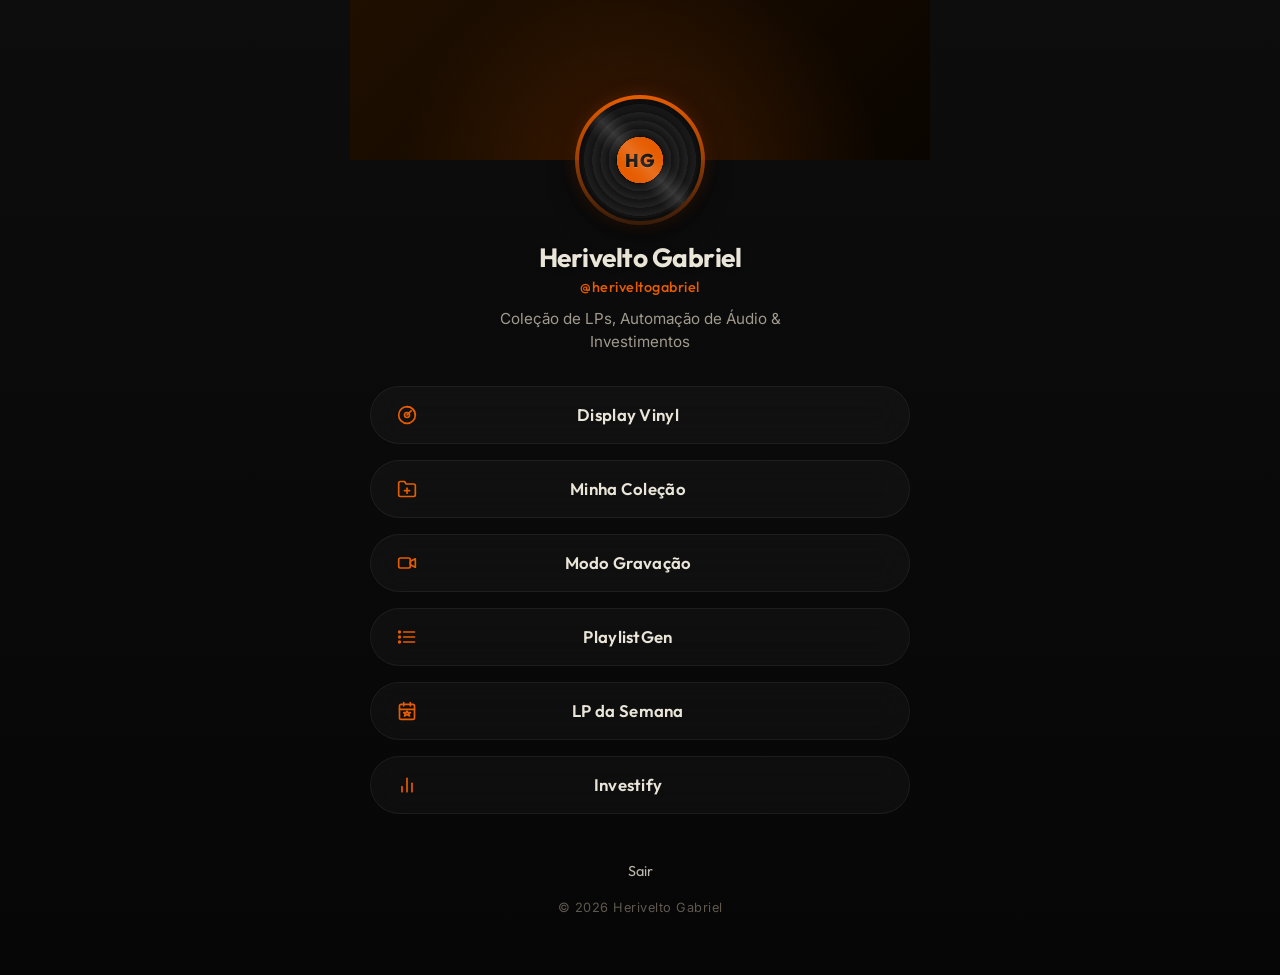
<file: static/herivelto.html>
<!DOCTYPE html>
<html lang="pt-BR">
<head>
  <meta charset="UTF-8">
  <meta name="viewport" content="width=device-width, initial-scale=1.0">
  <!-- iOS PWA Support -->
  <meta name="apple-mobile-web-app-capable" content="yes">
  <meta name="apple-mobile-web-app-status-bar-style" content="black-translucent">
  <meta name="apple-mobile-web-app-title" content="HG Links">
  <link rel="apple-touch-icon" href="/static/logo_lp_da_semana.png">

  <title>Herivelto Gabriel | Links</title>
  <!-- SEO & Icons -->
  <link rel="icon" type="image/png" href="/static/favicon.png">
  <meta name="theme-color" content="#080808">
  <meta name="description" content="Central de Sistemas e Projetos de Herivelto Gabriel.">
  
  <!-- Premium Typography -->
  <link rel="preconnect" href="https://fonts.googleapis.com">
  <link rel="preconnect" href="https://fonts.gstatic.com" crossorigin>
  <link href="https://fonts.googleapis.com/css2?family=Outfit:wght@300;400;500;600;700;800&family=Inter:wght@400;500;600&display=swap" rel="stylesheet">
  
  <!-- Styling -->
  <link rel="stylesheet" href="/static/herivelto.css?v=4.9.0">
</head>
<body>
  <div class="profile-container">
    <!-- Top Decorative Banner -->
    <div class="banner">
      <div class="banner-overlay"></div>
    </div>
    
    <!-- Profile Info -->
    <div class="profile-header">
      <div class="avatar-wrapper">
        <div class="profile-avatar-vinyl">HG</div>
      </div>
      
      <h1 class="profile-name">Herivelto Gabriel</h1>
      <p class="profile-handle">@heriveltogabriel</p>
      <p class="profile-bio">Coleção de LPs, Automação de Áudio & Investimentos</p>
    </div>
    
    <!-- Link List -->
    <div class="links-list">
      <!-- 1. Display Vinyl -->
      <a href="https://heriveltogabriel.com.br/vinyl/" class="link-card" id="link-display-vinyl" target="_blank" rel="noopener noreferrer">
        <div class="icon-container">
          <!-- Turntable SVG -->
          <svg viewBox="0 0 24 24" fill="none" stroke="currentColor" stroke-width="2" stroke-linecap="round" stroke-linejoin="round">
            <circle cx="12" cy="12" r="10"></circle>
            <circle cx="12" cy="12" r="3"></circle>
            <path d="M12 2a10 10 0 0 1 10 10"></path>
            <path d="M12 12l5-5"></path>
          </svg>
        </div>
        <span class="link-text">Display Vinyl</span>
        <div class="arrow-container">
          <svg viewBox="0 0 24 24" fill="none" stroke="currentColor" stroke-width="2.5" stroke-linecap="round" stroke-linejoin="round">
            <polyline points="9 18 15 12 9 6"></polyline>
          </svg>
        </div>
      </a>

      <!-- 2. Minha Coleção -->
      <a href="https://heriveltogabriel.com.br/admin" class="link-card" id="link-admin" target="_blank" rel="noopener noreferrer">
        <div class="icon-container">
          <!-- Library/Folder Stack SVG -->
          <svg viewBox="0 0 24 24" fill="none" stroke="currentColor" stroke-width="2" stroke-linecap="round" stroke-linejoin="round">
            <path d="M22 19a2 2 0 0 1-2 2H4a2 2 0 0 1-2-2V5a2 2 0 0 1 2-2h5l2 3h9a2 2 0 0 1 2 2z"></path>
            <line x1="12" y1="11" x2="12" y2="17"></line>
            <line x1="9" y1="14" x2="15" y2="14"></line>
          </svg>
        </div>
        <span class="link-text">Minha Coleção</span>
        <div class="arrow-container">
          <svg viewBox="0 0 24 24" fill="none" stroke="currentColor" stroke-width="2.5" stroke-linecap="round" stroke-linejoin="round">
            <polyline points="9 18 15 12 9 6"></polyline>
          </svg>
        </div>
      </a>


      <a href="https://heriveltogabriel.com.br/vinyl/gravar" class="link-card" id="link-gravar">
        <div class="icon-container">
          <!-- Câmera de vídeo -->
          <svg viewBox="0 0 24 24" fill="none" stroke="currentColor" stroke-width="2" stroke-linecap="round" stroke-linejoin="round">
            <rect x="2" y="6" width="14" height="12" rx="2"></rect>
            <path d="m16 10 6-3v10l-6-3z"></path>
          </svg>
        </div>
        <span class="link-text">Modo Gravação</span>
        <div class="arrow-container">
          <svg viewBox="0 0 24 24" fill="none" stroke="currentColor" stroke-width="2.5" stroke-linecap="round" stroke-linejoin="round">
            <polyline points="9 18 15 12 9 6"></polyline>
          </svg>
        </div>
      </a>

      <!-- 4. PlaylistGen -->
      <a href="https://lpdasemana.com.br/gerador.html" class="link-card" id="link-playlist-gen" target="_blank" rel="noopener noreferrer">
        <div class="icon-container">
          <!-- Playlist/Music List SVG -->
          <svg viewBox="0 0 24 24" fill="none" stroke="currentColor" stroke-width="2" stroke-linecap="round" stroke-linejoin="round">
            <line x1="8" y1="6" x2="21" y2="6"></line>
            <line x1="8" y1="12" x2="21" y2="12"></line>
            <line x1="8" y1="18" x2="21" y2="18"></line>
            <circle cx="3" cy="6" r="1"></circle>
            <circle cx="3" cy="12" r="1"></circle>
            <circle cx="3" cy="18" r="1"></circle>
          </svg>
        </div>
        <span class="link-text">PlaylistGen</span>
        <div class="arrow-container">
          <svg viewBox="0 0 24 24" fill="none" stroke="currentColor" stroke-width="2.5" stroke-linecap="round" stroke-linejoin="round">
            <polyline points="9 18 15 12 9 6"></polyline>
          </svg>
        </div>
      </a>

      <!-- 5. LP da Semana -->
      <a href="https://lpdasemana.com.br" class="link-card" id="link-lp-da-semana" target="_blank" rel="noopener noreferrer">
        <div class="icon-container">
          <!-- Calendar Star SVG -->
          <svg viewBox="0 0 24 24" fill="none" stroke="currentColor" stroke-width="2" stroke-linecap="round" stroke-linejoin="round">
            <rect x="3" y="4" width="18" height="18" rx="2" ry="2"></rect>
            <line x1="16" y1="2" x2="16" y2="6"></line>
            <line x1="8" y1="2" x2="8" y2="6"></line>
            <line x1="3" y1="10" x2="21" y2="10"></line>
            <polygon points="12 12 13 14 16 14 14 15 15 18 12 16 9 18 10 15 8 14 11 14"></polygon>
          </svg>
        </div>
        <span class="link-text">LP da Semana</span>
        <div class="arrow-container">
          <svg viewBox="0 0 24 24" fill="none" stroke="currentColor" stroke-width="2.5" stroke-linecap="round" stroke-linejoin="round">
            <polyline points="9 18 15 12 9 6"></polyline>
          </svg>
        </div>
      </a>

      <!-- 6. Investify -->
      <a href="/investify/" class="link-card" id="link-investify" target="_blank" rel="noopener noreferrer">
        <div class="icon-container">
          <!-- Finance Stock Chart SVG -->
          <svg viewBox="0 0 24 24" fill="none" stroke="currentColor" stroke-width="2" stroke-linecap="round" stroke-linejoin="round">
            <line x1="18" y1="20" x2="18" y2="10"></line>
            <line x1="12" y1="20" x2="12" y2="4"></line>
            <line x1="6" y1="20" x2="6" y2="14"></line>
          </svg>
        </div>
        <span class="link-text">Investify</span>
        <div class="arrow-container">
          <svg viewBox="0 0 24 24" fill="none" stroke="currentColor" stroke-width="2.5" stroke-linecap="round" stroke-linejoin="round">
            <polyline points="9 18 15 12 9 6"></polyline>
          </svg>
        </div>
      </a>
    </div>
    
    <!-- Footer -->
    <div class="profile-footer">
      <button type="button" id="sair" class="botao-sair">Sair</button>
      <p>&copy; 2026 Herivelto Gabriel</p>
    </div>
    <script>
      // v4.9.0: encerra a sessão (aparelhos autorizados continuam liberados para o player)
      document.getElementById("sair").addEventListener("click", async () => {
        try { await fetch("/api/auth/logout", { method: "POST", credentials: "same-origin" }); } catch (e) {}
        window.location.href = "/login";
      });
    </script>
  </div>
</body>
</html>
</file>
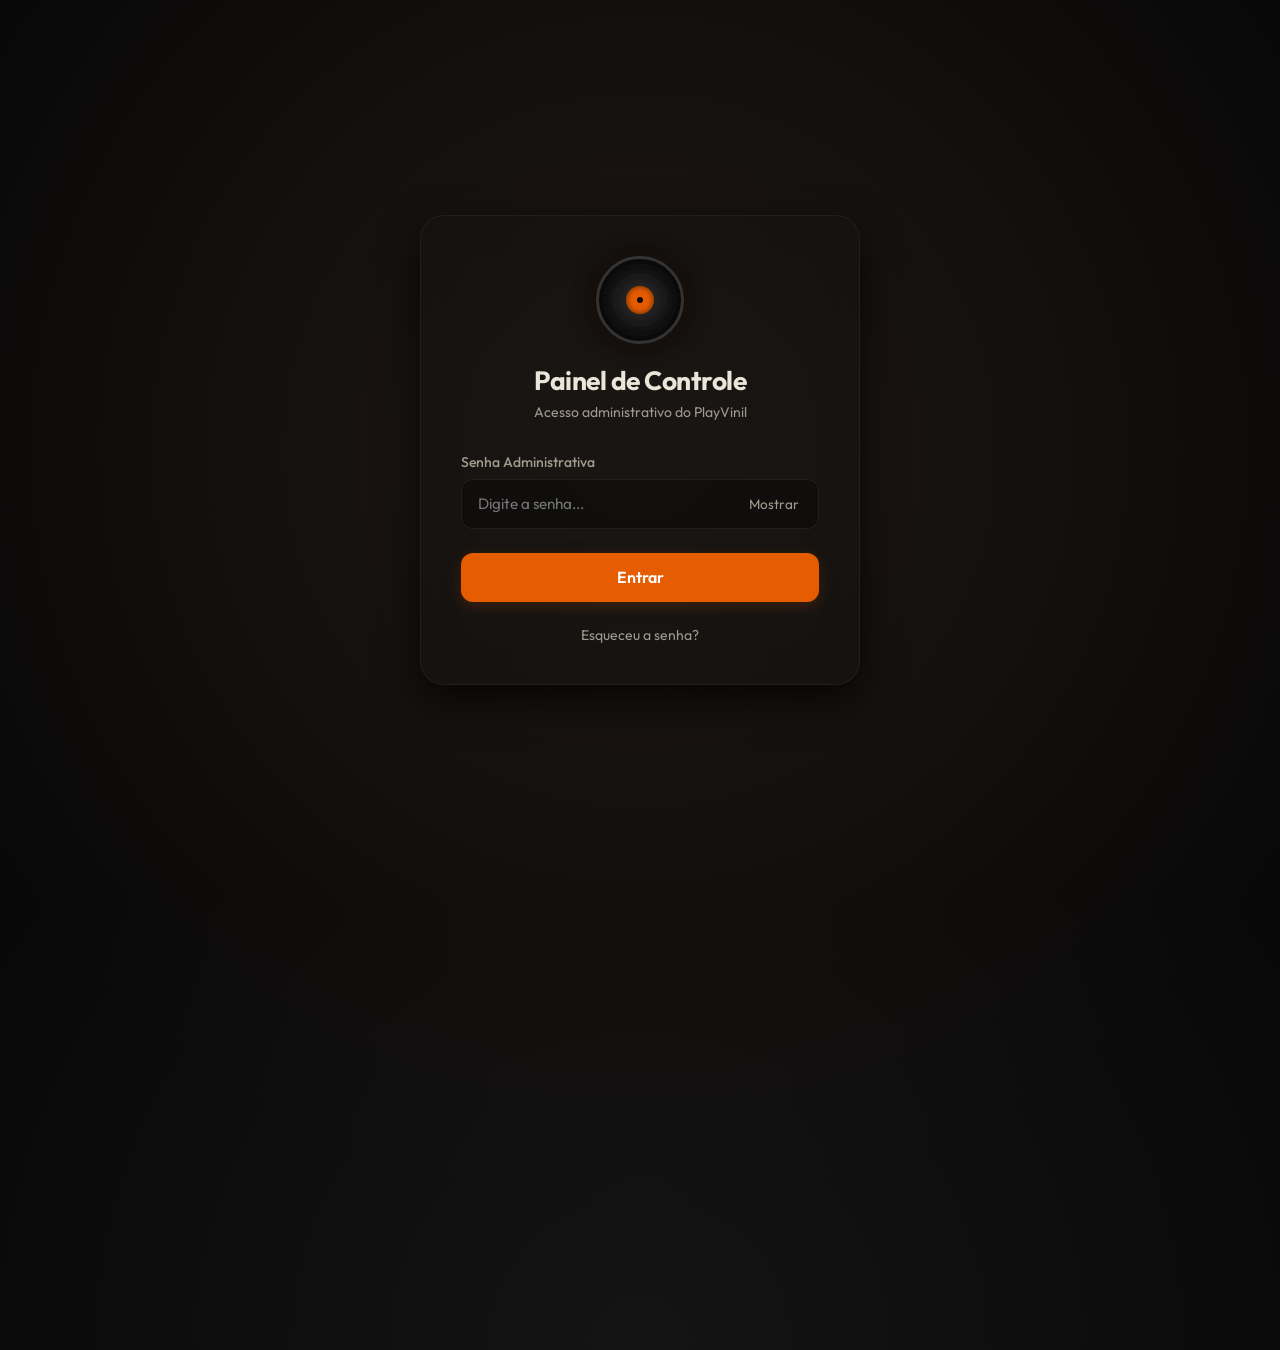
<file: static/login.html>
<!DOCTYPE html>
<html lang="pt-BR">
<head>
  <meta charset="UTF-8">
  <meta name="viewport" content="width=device-width, initial-scale=1.0">
  <title>Acesso Administrativo - PlayVinil</title>
  
  <!-- Typography -->
  <link rel="preconnect" href="https://fonts.googleapis.com">
  <link rel="preconnect" href="https://fonts.gstatic.com" crossorigin>
  <link href="https://fonts.googleapis.com/css2?family=Outfit:wght@300;400;500;600;700&display=swap" rel="stylesheet">
  
  <style>
    /* Design Tokens matching the main application theme */
    :root {
      --bg-base: #080808;
      --bg-gradient: radial-gradient(circle at center, #141414 0%, #080808 100%);
      --primary: #e65c00;
      --primary-hover: #ff751a;
      --primary-light: rgba(230, 92, 0, 0.15);
      --primary-glow: rgba(230, 92, 0, 0.35);
      --text-primary: #eae5d9;
      --text-secondary: #a09a8e;
      --text-muted: #5e584f;
      --border-color: rgba(234, 229, 217, 0.08);
      --border-color-active: rgba(230, 92, 0, 0.4);
      --glass-bg: rgba(22, 22, 22, 0.45);
      --glass-border: 1px solid rgba(234, 229, 217, 0.06);
      --danger: #ff453a;
      --success: #30d158;
      --shadow-lg: 0 16px 40px rgba(0, 0, 0, 0.7);
      --transition-normal: 0.3s cubic-bezier(0.4, 0, 0.2, 1);
      --transition-slow: 0.5s cubic-bezier(0.25, 0.8, 0.25, 1);
    }

    * {
      box-sizing: border-box;
      margin: 0;
      padding: 0;
      -webkit-font-smoothing: antialiased;
    }

    body {
      font-family: 'Outfit', -apple-system, BlinkMacSystemFont, sans-serif;
      background-color: var(--bg-base);
      background-image: var(--bg-gradient);
      color: var(--text-primary);
      min-height: 100vh;
      display: flex;
      align-items: center;
      justify-content: center;
      overflow: hidden;
      position: relative;
    }

    /* Ambient Background Glow */
    .ambient-glow {
      position: absolute;
      top: -50%;
      left: -50%;
      width: 200%;
      height: 200%;
      background: radial-gradient(circle at center, rgba(230, 92, 0, 0.05) 0%, rgba(0, 0, 0, 0) 50%);
      z-index: 0;
      pointer-events: none;
      animation: drift 20s linear infinite;
    }

    @keyframes drift {
      0% { transform: rotate(0deg); }
      100% { transform: rotate(360deg); }
    }

    /* Login Card Container with Glassmorphism */
    .login-container {
      width: 100%;
      max-width: 440px;
      padding: 2.5rem;
      border-radius: 24px;
      background: var(--glass-bg);
      backdrop-filter: blur(20px);
      -webkit-backdrop-filter: blur(20px);
      border: var(--glass-border);
      box-shadow: var(--shadow-lg);
      z-index: 10;
      position: relative;
      opacity: 0;
      transform: translateY(20px);
      animation: fadeIn 0.8s var(--transition-slow) forwards;
    }

    @keyframes fadeIn {
      to {
        opacity: 1;
        transform: translateY(0);
      }
    }

    /* Spinning Vinyl Logo */
    .logo-container {
      text-align: center;
      margin-bottom: 2rem;
    }

    .vinyl-record {
      width: 88px;
      height: 88px;
      border-radius: 50%;
      background: radial-gradient(circle, #2a2a2a 12%, #0a0a0a 65%, #000000 100%);
      border: 3px solid #333;
      box-shadow: 0 0 25px rgba(0, 0, 0, 0.9), 0 0 15px rgba(230, 92, 0, 0.15);
      display: flex;
      align-items: center;
      justify-content: center;
      margin: 0 auto 1.25rem auto;
      position: relative;
      animation: spin 10s linear infinite;
    }

    .vinyl-record::before {
      content: '';
      position: absolute;
      top: 5px; left: 5px; right: 5px; bottom: 5px;
      border: 1px dashed rgba(255, 255, 255, 0.05);
      border-radius: 50%;
    }

    .vinyl-record::after {
      content: '';
      position: absolute;
      top: 15px; left: 15px; right: 15px; bottom: 15px;
      border: 1px solid rgba(255, 255, 255, 0.03);
      border-radius: 50%;
    }

    .vinyl-label {
      width: 28px;
      height: 28px;
      border-radius: 50%;
      background-color: var(--primary);
      box-shadow: inset 0 0 6px rgba(0, 0, 0, 0.6);
      display: flex;
      align-items: center;
      justify-content: center;
      z-index: 2;
    }

    .vinyl-label::after {
      content: '';
      width: 6px;
      height: 6px;
      border-radius: 50%;
      background-color: #080808;
    }

    @keyframes spin {
      from { transform: rotate(0deg); }
      to { transform: rotate(360deg); }
    }

    .logo-title {
      font-size: 1.65rem;
      font-weight: 700;
      letter-spacing: -0.5px;
      color: var(--text-primary);
      margin-bottom: 0.35rem;
    }

    .logo-subtitle {
      font-size: 0.875rem;
      color: var(--text-secondary);
      font-weight: 400;
    }

    /* Forms */
    .auth-form {
      display: none;
    }

    .auth-form.active {
      display: block;
      animation: slideIn 0.4s var(--transition-normal);
    }

    @keyframes slideIn {
      from {
        opacity: 0;
        transform: translateX(10px);
      }
      to {
        opacity: 1;
        transform: translateX(0);
      }
    }

    .form-group {
      margin-bottom: 1.5rem;
      position: relative;
    }

    .form-label {
      display: block;
      font-size: 0.875rem;
      font-weight: 500;
      color: var(--text-secondary);
      margin-bottom: 0.5rem;
    }

    .input-wrapper {
      position: relative;
      display: flex;
      align-items: center;
    }

    .form-input {
      width: 100%;
      padding: 0.9rem 1rem;
      font-family: inherit;
      font-size: 0.95rem;
      color: var(--text-primary);
      background-color: rgba(0, 0, 0, 0.3);
      border: 1px solid var(--border-color);
      border-radius: 12px;
      outline: none;
      transition: var(--transition-normal);
    }

    .form-input:focus {
      border-color: var(--border-color-active);
      box-shadow: 0 0 12px var(--primary-glow);
      background-color: rgba(0, 0, 0, 0.45);
    }

    .toggle-password {
      position: absolute;
      right: 12px;
      background: none;
      border: none;
      color: var(--text-secondary);
      cursor: pointer;
      font-size: 0.85rem;
      font-family: inherit;
      padding: 4px 8px;
      border-radius: 6px;
      transition: var(--transition-normal);
    }

    .toggle-password:hover {
      color: var(--text-primary);
      background-color: rgba(255, 255, 255, 0.05);
    }

    /* Action Buttons */
    .btn-submit {
      width: 100%;
      padding: 0.9rem;
      background-color: var(--primary);
      color: #fff;
      font-family: inherit;
      font-size: 1rem;
      font-weight: 600;
      border: none;
      border-radius: 12px;
      cursor: pointer;
      transition: var(--transition-normal);
      display: flex;
      align-items: center;
      justify-content: center;
      gap: 8px;
      box-shadow: 0 4px 15px rgba(230, 92, 0, 0.2);
    }

    .btn-submit:hover {
      background-color: var(--primary-hover);
      transform: translateY(-1px);
      box-shadow: 0 6px 20px rgba(230, 92, 0, 0.35);
    }

    .btn-submit:active {
      transform: translateY(1px);
    }

    .btn-submit:disabled {
      opacity: 0.6;
      cursor: not-allowed;
      transform: none !important;
      box-shadow: none !important;
    }

    /* Spinner */
    .spinner {
      width: 18px;
      height: 18px;
      border: 2px solid rgba(255, 255, 255, 0.3);
      border-top-color: #fff;
      border-radius: 50%;
      animation: spin 0.8s linear infinite;
      display: none;
    }

    /* Messages & Statuses */
    .alert-message {
      padding: 0.8rem 1rem;
      border-radius: 10px;
      font-size: 0.875rem;
      margin-bottom: 1.25rem;
      display: none;
      animation: fadeIn 0.3s ease-out;
    }

    .alert-danger {
      background-color: rgba(255, 69, 58, 0.1);
      border: 1px solid rgba(255, 69, 58, 0.2);
      color: var(--danger);
    }

    .alert-success {
      background-color: rgba(48, 209, 88, 0.1);
      border: 1px solid rgba(48, 209, 88, 0.2);
      color: var(--success);
    }

    .alert-info {
      background-color: rgba(230, 92, 0, 0.08);
      border: 1px solid rgba(230, 92, 0, 0.18);
      color: var(--primary);
    }

    /* Footer Links */
    .form-footer {
      text-align: center;
      margin-top: 1.5rem;
      font-size: 0.875rem;
    }

    .footer-link {
      color: var(--text-secondary);
      text-decoration: none;
      transition: var(--transition-normal);
      cursor: pointer;
    }

    .footer-link:hover {
      color: var(--primary);
      text-underline-offset: 4px;
      text-decoration: underline;
    }

    /* Key Display Box */
    .key-display-box {
      background-color: rgba(0, 0, 0, 0.4);
      border: 1px solid var(--border-color);
      border-radius: 12px;
      padding: 1rem;
      margin: 1.25rem 0;
      text-align: center;
      position: relative;
    }

    .recovery-key-text {
      font-family: 'Courier New', Courier, monospace;
      font-size: 1.15rem;
      font-weight: 700;
      color: var(--primary);
      letter-spacing: 1px;
      user-select: all;
    }

    .key-actions {
      display: grid;
      grid-template-columns: 1fr 1fr;
      gap: 12px;
      margin-top: 1rem;
    }

    .btn-secondary {
      padding: 0.75rem;
      background-color: rgba(255, 255, 255, 0.05);
      border: 1px solid var(--border-color);
      color: var(--text-primary);
      border-radius: 10px;
      font-family: inherit;
      font-size: 0.875rem;
      font-weight: 500;
      cursor: pointer;
      transition: var(--transition-normal);
      display: flex;
      align-items: center;
      justify-content: center;
      gap: 6px;
    }

    .btn-secondary:hover:not(:disabled) {
      background-color: rgba(255, 255, 255, 0.1);
      border-color: var(--text-secondary);
    }

    /* Simple warning box */
    .warning-box {
      font-size: 0.825rem;
      color: var(--text-secondary);
      line-height: 1.4;
      display: flex;
      gap: 8px;
      margin-top: 0.75rem;
    }
  </style>
</head>
<body>

  <div class="ambient-glow"></div>

  <div class="login-container" id="loginCard">
    <div class="logo-container">
      <div class="vinyl-record">
        <div class="vinyl-label"></div>
      </div>
      <h1 class="logo-title" id="cardTitle">Painel de Controle</h1>
      <p class="logo-subtitle" id="cardSubtitle">Acesso administrativo do PlayVinil</p>
    </div>

    <!-- Alert Box -->
    <div class="alert-message" id="alertBox"></div>

    <!-- FORM 1: LOGIN -->
    <form id="loginForm" class="auth-form active" novalidate>
      <div class="form-group">
        <label for="loginPassword" class="form-label">Senha Administrativa</label>
        <div class="input-wrapper">
          <input type="password" id="loginPassword" class="form-input" placeholder="Digite a senha..." required autocomplete="current-password">
          <button type="button" class="toggle-password" onclick="togglePasswordVisibility('loginPassword')">Mostrar</button>
        </div>
      </div>

      <button type="submit" class="btn-submit" id="loginSubmitBtn">
        <span class="spinner" id="loginSpinner"></span>
        <span>Entrar</span>
      </button>

      <div class="form-footer">
        <a class="footer-link" onclick="showForm('recoverForm')">Esqueceu a senha?</a>
      </div>
    </form>

    <!-- FORM 2: SETUP (FIRST ACCESS) -->
    <form id="setupForm" class="auth-form" novalidate>
      <div class="alert-message alert-info" style="display: block; margin-bottom: 1.5rem;">
        <strong>Primeiro Acesso Detectado</strong><br>
        A senha padrão <code>admin123</code> foi usada. Por segurança, altere sua senha para continuar.
      </div>

      <div class="form-group">
        <label for="setupPassword" class="form-label">Nova Senha</label>
        <div class="input-wrapper">
          <input type="password" id="setupPassword" class="form-input" placeholder="Mínimo 6 caracteres..." required minlength="6" autocomplete="new-password">
          <button type="button" class="toggle-password" onclick="togglePasswordVisibility('setupPassword')">Mostrar</button>
        </div>
      </div>

      <div class="form-group">
        <label for="setupPasswordConfirm" class="form-label">Confirmar Nova Senha</label>
        <div class="input-wrapper">
          <input type="password" id="setupPasswordConfirm" class="form-input" placeholder="Confirme a senha..." required minlength="6" autocomplete="new-password">
          <button type="button" class="toggle-password" onclick="togglePasswordVisibility('setupPasswordConfirm')">Mostrar</button>
        </div>
      </div>

      <button type="submit" class="btn-submit" id="setupSubmitBtn">
        <span class="spinner" id="setupSpinner"></span>
        <span>Salvar e Prosseguir</span>
      </button>
    </form>

    <!-- FORM 3: RECOVERY KEY DISPLAY (POST-SETUP) -->
    <div id="keyDisplayView" class="auth-form">
      <p class="logo-subtitle" style="text-align: center; margin-bottom: 1rem;">
        Esta chave de recuperação é exibida apenas uma vez. Anote-a e salve-a para não perder o acesso ao servidor administrativo.
      </p>

      <div class="key-display-box">
        <div class="recovery-key-text" id="recoveryKeyVal">VINYL-RESTORE-XXXX-XXXX</div>
      </div>

      <div class="key-actions">
        <button type="button" class="btn-secondary" onclick="copyRecoveryKey()">
          <svg width="14" height="14" viewBox="0 0 24 24" fill="none" stroke="currentColor" stroke-width="2" stroke-linecap="round" stroke-linejoin="round"><rect x="9" y="9" width="13" height="13" rx="2" ry="2"></rect><path d="M5 15H4a2 2 0 0 1-2-2V4a2 2 0 0 1 2-2h9a2 2 0 0 1 2 2v1"></path></svg>
          Copiar Chave
        </button>
        <button type="button" class="btn-secondary" onclick="downloadRecoveryKey()">
          <svg width="14" height="14" viewBox="0 0 24 24" fill="none" stroke="currentColor" stroke-width="2" stroke-linecap="round" stroke-linejoin="round"><path d="M21 15v4a2 2 0 0 1-2 2H5a2 2 0 0 1-2-2v-4"></path><polyline points="7 10 12 15 17 10"></polyline><line x1="12" y1="15" x2="12" y2="3"></line></svg>
          Baixar .txt
        </button>
      </div>

      <div class="warning-box">
        <span>⚠️</span>
        <span>Guarde esta chave agora: ela não fica gravada no servidor. Se perder a chave e a senha, dá para redefinir pelo SSH com <code>python3 scripts/reset_password.py</code>.</span>
      </div>

      <button type="button" class="btn-submit" style="margin-top: 1.5rem;" onclick="proceedToDashboard()">
        <span>Entrar no Painel</span>
      </button>
    </div>

    <!-- FORM 4: RECOVER (FORGOT PASSWORD) -->
    <form id="recoverForm" class="auth-form" novalidate>
      <div class="form-group">
        <label for="recoverKeyInput" class="form-label">Chave de Recuperação</label>
        <input type="text" id="recoverKeyInput" class="form-input" placeholder="VINYL-RESTORE-XXXX-XXXX" required>
      </div>

      <div class="form-group">
        <label for="recoverNewPassword" class="form-label">Nova Senha</label>
        <div class="input-wrapper">
          <input type="password" id="recoverNewPassword" class="form-input" placeholder="Mínimo 6 caracteres..." required minlength="6" autocomplete="new-password">
          <button type="button" class="toggle-password" onclick="togglePasswordVisibility('recoverNewPassword')">Mostrar</button>
        </div>
      </div>

      <button type="submit" class="btn-submit" id="recoverSubmitBtn">
        <span class="spinner" id="recoverSpinner"></span>
        <span>Redefinir e Entrar</span>
      </button>

      <div class="form-footer">
        <a class="footer-link" onclick="showForm('loginForm')">Voltar para o Login</a>
      </div>
    </form>
  </div>

  <script>
    let generatedRecoveryKey = "";

    function togglePasswordVisibility(inputId) {
      const input = document.getElementById(inputId);
      const btn = input.nextElementSibling;
      if (input.type === "password") {
        input.type = "text";
        btn.textContent = "Ocultar";
      } else {
        input.type = "password";
        btn.textContent = "Mostrar";
      }
    }

    function showAlert(message, type = "danger") {
      const box = document.getElementById("alertBox");
      box.style.display = "block";
      box.className = `alert-message alert-${type}`;
      box.textContent = message;
    }

    function hideAlert() {
      document.getElementById("alertBox").style.display = "none";
    }

    function showForm(formId) {
      hideAlert();
      document.querySelectorAll(".auth-form").forEach(f => f.classList.remove("active"));
      document.getElementById(formId).classList.add("active");

      const title = document.getElementById("cardTitle");
      const subtitle = document.getElementById("cardSubtitle");

      if (formId === 'setupForm') {
        title.textContent = "Configurar Painel";
        subtitle.textContent = "Defina sua nova senha administrativa";
      } else if (formId === 'keyDisplayView') {
        title.textContent = "Acesso Configurado";
        subtitle.textContent = "Guarde sua Chave de Recuperação";
      } else if (formId === 'recoverForm') {
        title.textContent = "Recuperar Acesso";
        subtitle.textContent = "Redefina a senha usando sua chave";
      } else {
        title.textContent = "Painel de Controle";
        subtitle.textContent = "Acesso administrativo do PlayVinil";
      }
    }

    // FORM 1: LOGIN SUBMIT
    document.getElementById("loginForm").addEventListener("submit", async (e) => {
      e.preventDefault();
      hideAlert();

      const passwordInput = document.getElementById("loginPassword");
      const password = passwordInput.value.trim();
      if (!password) {
        showAlert("Por favor, digite a senha.");
        return;
      }

      const submitBtn = document.getElementById("loginSubmitBtn");
      const spinner = document.getElementById("loginSpinner");

      submitBtn.disabled = true;
      spinner.style.display = "inline-block";

      try {
        const res = await fetch("/api/auth/login", {
          method: "POST",
          headers: { "Content-Type": "application/json" },
          body: JSON.stringify({ password })
        });

        const data = await res.json();
        
        if (res.ok && data.success) {
          if (data.first_access) {
            showForm("setupForm");
          } else {
            proceedToDashboard();
          }
        } else {
          showAlert(data.error || "Senha incorreta ou erro no servidor.");
        }
      } catch (err) {
        showAlert("Erro de conexão com o servidor. Tente novamente.");
        console.error(err);
      } finally {
        submitBtn.disabled = false;
        spinner.style.display = "none";
      }
    });

    // FORM 2: SETUP SUBMIT
    document.getElementById("setupForm").addEventListener("submit", async (e) => {
      e.preventDefault();
      hideAlert();

      const pass = document.getElementById("setupPassword").value;
      const confirm = document.getElementById("setupPasswordConfirm").value;

      if (!pass || pass.length < 6) {
        showAlert("A nova senha deve ter pelo menos 6 caracteres.");
        return;
      }

      if (pass !== confirm) {
        showAlert("As senhas digitadas não coincidem.");
        return;
      }

      const submitBtn = document.getElementById("setupSubmitBtn");
      const spinner = document.getElementById("setupSpinner");

      submitBtn.disabled = true;
      spinner.style.display = "inline-block";

      try {
        const res = await fetch("/api/auth/setup", {
          method: "POST",
          headers: { "Content-Type": "application/json" },
          body: JSON.stringify({ new_password: pass })
        });

        const data = await res.json();

        if (res.ok && data.success) {
          generatedRecoveryKey = data.recovery_key;
          document.getElementById("recoveryKeyVal").textContent = generatedRecoveryKey;
          showForm("keyDisplayView");
        } else {
          showAlert(data.error || "Falha ao definir nova senha.");
        }
      } catch (err) {
        showAlert("Erro ao conectar com o servidor.");
        console.error(err);
      } finally {
        submitBtn.disabled = false;
        spinner.style.display = "none";
      }
    });

    // FORM 4: RECOVER SUBMIT
    document.getElementById("recoverForm").addEventListener("submit", async (e) => {
      e.preventDefault();
      hideAlert();

      const key = document.getElementById("recoverKeyInput").value.trim().toUpperCase();
      const pass = document.getElementById("recoverNewPassword").value;

      if (!key) {
        showAlert("Por favor, informe a chave de recuperação.");
        return;
      }

      if (!pass || pass.length < 6) {
        showAlert("A nova senha deve ter pelo menos 6 caracteres.");
        return;
      }

      const submitBtn = document.getElementById("recoverSubmitBtn");
      const spinner = document.getElementById("recoverSpinner");

      submitBtn.disabled = true;
      spinner.style.display = "inline-block";

      try {
        const res = await fetch("/api/auth/recover", {
          method: "POST",
          headers: { "Content-Type": "application/json" },
          body: JSON.stringify({ recovery_key: key, new_password: pass })
        });

        const data = await res.json();

        if (res.ok && data.success) {
          generatedRecoveryKey = data.new_recovery_key;
          document.getElementById("recoveryKeyVal").textContent = generatedRecoveryKey;
          showForm("keyDisplayView");
          showAlert("Senha redefinida com sucesso! Nova chave gerada abaixo.", "success");
        } else {
          showAlert(data.error || "Chave de recuperação incorreta.");
        }
      } catch (err) {
        showAlert("Erro de conexão com o servidor.");
        console.error(err);
      } finally {
        submitBtn.disabled = false;
        spinner.style.display = "none";
      }
    });

    // Actions for Key View
    function copyRecoveryKey() {
      const text = document.getElementById("recoveryKeyVal").textContent;
      navigator.clipboard.writeText(text).then(() => {
        const btn = document.querySelector(".key-actions button");
        const origText = btn.innerHTML;
        btn.innerHTML = "Copidado! ✓";
        setTimeout(() => { btn.innerHTML = origText; }, 2000);
      }).catch(err => {
        showAlert("Falha ao copiar a chave. Selecione o texto manualmente.");
      });
    }

    function downloadRecoveryKey() {
      const text = document.getElementById("recoveryKeyVal").textContent;
      const content = `CHAVE DE RECUPERAÇÃO DO VINYL DISPLAY\n====================================\n\nChave: ${text}\n\nGuarde esta chave em local seguro. Ela permite redefinir a senha do painel de administração em caso de perda.\nGerado em: ${new Date().toLocaleString('pt-BR')}\n`;
      const blob = new Blob([content], { type: "text/plain;charset=utf-8" });
      const url = URL.createObjectURL(blob);
      const a = document.createElement("a");
      a.href = url;
      a.download = `vinyl_display_recovery_key.txt`;
      document.body.appendChild(a);
      a.click();
      document.body.removeChild(a);
      URL.revokeObjectURL(url);
    }

    // v4.9.0: depois do login volta para a página pedida (?next=), ou para a tela de escolha
    function proceedToDashboard() {
      const destino = new URLSearchParams(window.location.search).get("next") || "";
      const seguro = destino.startsWith("/") && !destino.startsWith("//") && !destino.includes("\\");
      const padrao = window.location.pathname.startsWith("/admin") ? "/admin" : "/";
      window.location.href = seguro ? destino : padrao;
    }
  </script>
</body>
</html>
</file>
<file: static/herivelto.css>
/* ==================== VARIABLE SYSTEM ==================== */
:root {
  --bg-base: #060606;
  --bg-gradient: linear-gradient(180deg, #0d0d0d 0%, #060606 100%);
  
  --primary: #e65c00;
  --primary-hover: #ff751a;
  --primary-light: rgba(230, 92, 0, 0.12);
  --primary-glow: rgba(230, 92, 0, 0.25);
  
  --text-primary: #eae5d9;
  --text-secondary: #a09a8e;
  --text-muted: #5e584f;
  
  --glass-bg: rgba(255, 255, 255, 0.03);
  --glass-hover-bg: rgba(255, 255, 255, 0.06);
  --glass-border: 1px solid rgba(234, 229, 217, 0.06);
  --glass-border-hover: 1px solid rgba(230, 92, 0, 0.4);
  
  --transition-smooth: 0.3s cubic-bezier(0.25, 0.8, 0.25, 1);
  --transition-fast: 0.15s ease-out;
}

/* ==================== RESET & BASE ==================== */
* {
  box-sizing: border-box;
  margin: 0;
  padding: 0;
}

body {
  font-family: 'Outfit', -apple-system, BlinkMacSystemFont, sans-serif;
  background-color: var(--bg-base);
  background-image: var(--bg-gradient);
  color: var(--text-primary);
  min-height: 100vh;
  display: flex;
  justify-content: center;
  align-items: flex-start;
  padding: 0;
  overflow-x: hidden;
}

/* ==================== LAYOUT CONTAINER ==================== */
.profile-container {
  width: 100%;
  max-width: 580px;
  min-height: 100vh;
  display: flex;
  flex-direction: column;
  align-items: center;
  position: relative;
  padding-bottom: 40px;
}

/* ==================== BANNER ==================== */
.banner {
  width: 100%;
  height: 160px;
  background: linear-gradient(135deg, #1f0f00 0%, #0a0500 100%);
  position: relative;
  overflow: hidden;
}

.banner-overlay {
  position: absolute;
  top: 0;
  left: 0;
  right: 0;
  bottom: 0;
  background: radial-gradient(circle at 50% 120%, var(--primary-glow) 0%, transparent 70%);
  opacity: 0.8;
}

/* ==================== HEADER ==================== */
.profile-header {
  display: flex;
  flex-direction: column;
  align-items: center;
  text-align: center;
  margin-top: -65px; /* Overlap avatar onto banner */
  padding: 0 24px;
  margin-bottom: 32px;
  z-index: 10;
}

/* Avatar Wrapper */
.avatar-wrapper {
  position: relative;
  width: 130px;
  height: 130px;
  border-radius: 50%;
  padding: 4px;
  background: linear-gradient(180deg, var(--primary) 0%, rgba(230, 92, 0, 0.2) 100%);
  box-shadow: 0 8px 24px rgba(0, 0, 0, 0.6), 0 0 15px var(--primary-glow);
  margin-bottom: 16px;
  display: flex;
  justify-content: center;
  align-items: center;
}

.avatar-wrapper::after {
  content: '';
  position: absolute;
  top: 4px;
  left: 4px;
  right: 4px;
  bottom: 4px;
  border-radius: 50%;
  background: linear-gradient(
    45deg,
    transparent 40%,
    rgba(255, 255, 255, 0.05) 45%,
    rgba(255, 255, 255, 0.12) 50%,
    rgba(255, 255, 255, 0.05) 55%,
    transparent 60%
  );
  pointer-events: none;
  z-index: 3;
}

.profile-avatar-vinyl {
  width: 100%;
  height: 100%;
  border-radius: 50%;
  background: radial-gradient(
    circle,
    var(--primary) 0%,
    var(--primary) 28%,
    #050505 28.5%,
    #141414 29%,
    #222 38%,
    #111 38.5%,
    #141414 39%,
    #222 48%,
    #111 48.5%,
    #141414 49%,
    #222 58%,
    #111 58.5%,
    #141414 59%,
    #222 68%,
    #111 68.5%,
    #141414 69%,
    #222 78%,
    #111 78.5%,
    #141414 79%,
    #222 88%,
    #111 88.5%,
    #141414 89%,
    #0d0d0d 100%
  );
  border: 3px solid #0d0d0d;
  display: flex;
  justify-content: center;
  align-items: center;
  font-size: 1.15rem;
  font-weight: 800;
  color: #0d0d0d;
  letter-spacing: 0.5px;
  text-shadow: 0 1px 0px rgba(255, 255, 255, 0.15);
  box-shadow: inset 0 4px 10px rgba(0,0,0,0.5);
  z-index: 1;
}

/* Typography */
.profile-name {
  font-size: 1.65rem;
  font-weight: 700;
  letter-spacing: -0.5px;
  margin-bottom: 4px;
  color: var(--text-primary);
  text-shadow: 0 2px 4px rgba(0, 0, 0, 0.4);
}

.profile-handle {
  font-size: 0.9rem;
  font-weight: 500;
  color: var(--primary);
  margin-bottom: 12px;
  letter-spacing: 0.5px;
}

.profile-bio {
  font-family: 'Inter', sans-serif;
  font-size: 0.95rem;
  line-height: 1.5;
  color: var(--text-secondary);
  max-width: 380px;
}

/* ==================== LINKS LIST ==================== */
.links-list {
  width: 100%;
  padding: 0 20px;
  display: flex;
  flex-direction: column;
  gap: 16px;
  z-index: 5;
}

/* Pill Link Card */
.link-card {
  width: 100%;
  display: flex;
  align-items: center;
  justify-content: space-between;
  padding: 16px 24px;
  background-color: var(--glass-bg);
  backdrop-filter: blur(16px);
  -webkit-backdrop-filter: blur(16px);
  border: var(--glass-border);
  border-radius: 9999px; /* Pill shaped */
  text-decoration: none;
  color: var(--text-primary);
  transition: transform var(--transition-smooth), 
              border var(--transition-fast), 
              background-color var(--transition-fast),
              box-shadow var(--transition-smooth);
}

/* Icon */
.icon-container {
  display: flex;
  justify-content: center;
  align-items: center;
  width: 24px;
  height: 24px;
  color: var(--primary);
  transition: transform var(--transition-smooth), color var(--transition-fast);
}

.icon-container svg {
  width: 20px;
  height: 20px;
}

/* Text */
.link-text {
  font-size: 1.05rem;
  font-weight: 600;
  letter-spacing: 0.3px;
  flex: 1;
  text-align: center;
  margin-right: 24px; /* Offset the left icon to keep text perfectly centered */
  transition: color var(--transition-fast);
}

/* Arrow Right */
.arrow-container {
  display: flex;
  justify-content: center;
  align-items: center;
  width: 24px;
  height: 24px;
  color: var(--text-muted);
  opacity: 0;
  transform: translateX(-8px);
  transition: transform var(--transition-smooth), opacity var(--transition-smooth), color var(--transition-smooth);
}

.arrow-container svg {
  width: 18px;
  height: 18px;
}

/* Hover States */
.link-card:hover {
  transform: translateY(-4px);
  background-color: var(--primary-light);
  border: var(--glass-border-hover);
  box-shadow: 0 10px 25px rgba(230, 92, 0, 0.15), 0 0 12px rgba(230, 92, 0, 0.1);
}

.link-card:hover .icon-container {
  color: var(--primary-hover);
  transform: scale(1.15);
}

.link-card:hover .link-text {
  color: #fff;
}

.link-card:hover .arrow-container {
  opacity: 1;
  transform: translateX(0);
  color: var(--primary);
}

/* Active/Press State */
.link-card:active {
  transform: translateY(-1px);
  background-color: rgba(230, 92, 0, 0.18);
  box-shadow: 0 4px 12px rgba(230, 92, 0, 0.1);
}

/* ==================== FOOTER ==================== */
.profile-footer {
  margin-top: auto;
  padding: 40px 24px 20px 24px;
  text-align: center;
}

.profile-footer p {
  font-size: 0.8rem;
  color: var(--text-muted);
  letter-spacing: 0.5px;
  font-family: 'Inter', sans-serif;
}

/* ==================== RESPONSIVE TUNING ==================== */
@media (max-width: 480px) {
  .banner {
    height: 140px;
  }
  .profile-header {
    margin-top: -55px;
  }
  .avatar-wrapper {
    width: 110px;
    height: 110px;
  }
  .profile-name {
    font-size: 1.45rem;
  }
  .link-card {
    padding: 14px 20px;
  }
  .link-text {
    font-size: 0.98rem;
  }
}

/* v4.9.0: botão sair no rodapé */
.botao-sair { margin-bottom: 12px; padding: 8px 22px; border-radius: 999px; border: 1px solid var(--glass-border, rgba(255,255,255,0.18)); background: transparent; color: inherit; font: inherit; font-size: 0.9rem; cursor: pointer; opacity: 0.8; }
.botao-sair:hover { opacity: 1; }
</file>
